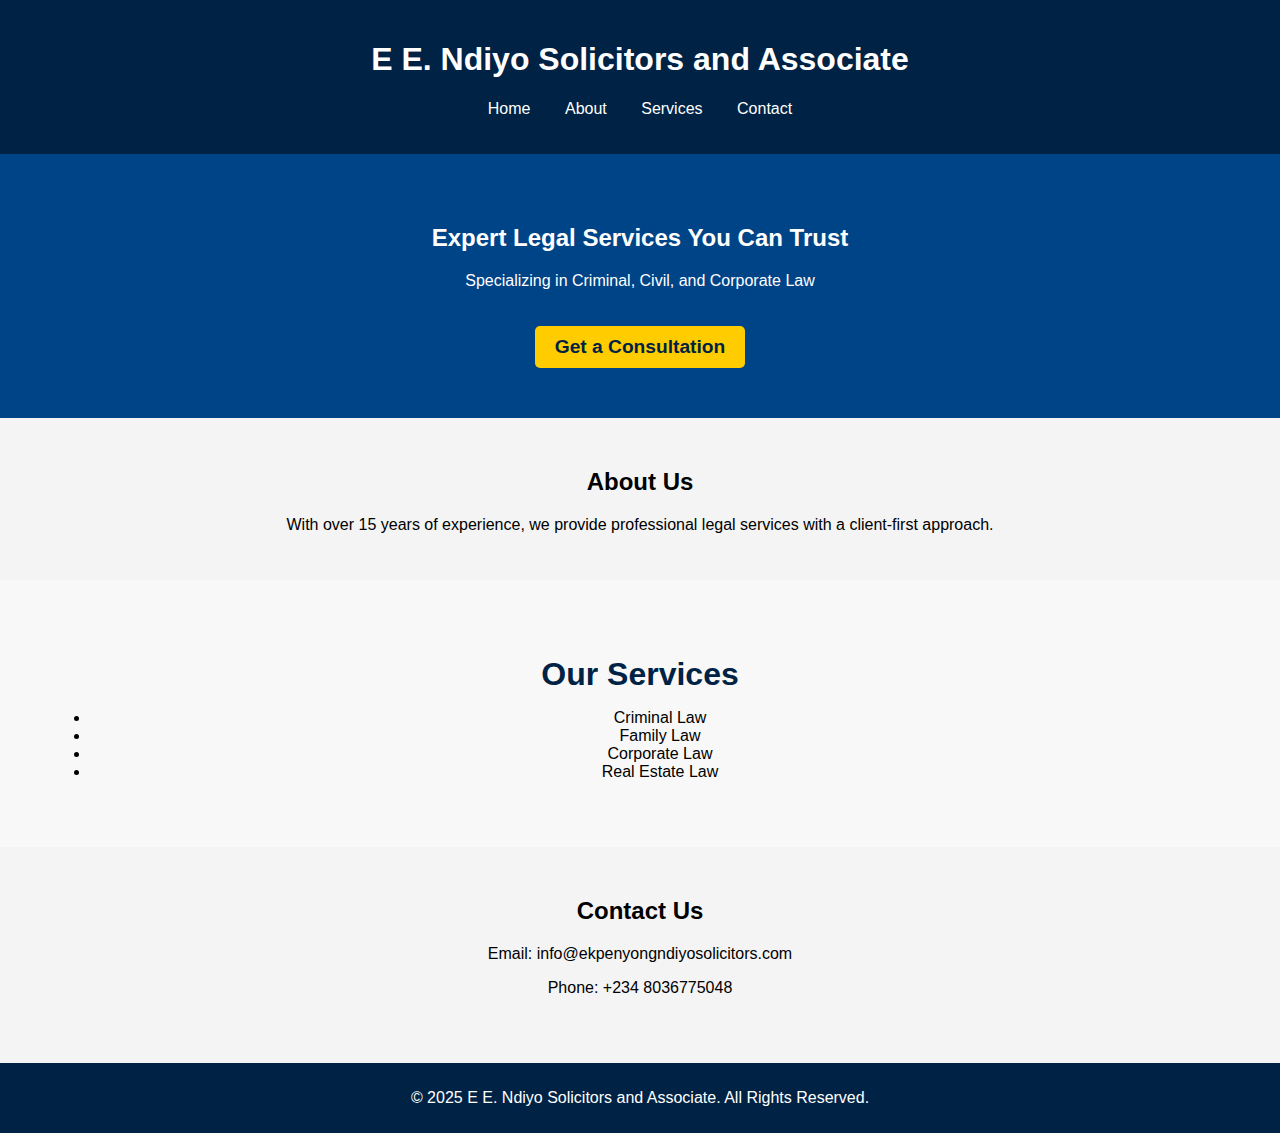
<file: index.html>
<!DOCTYPE html>
<html lang="en">
<head>
    <meta charset="UTF-8">
    <meta name="viewport" content="width=device-width, initial-scale=1.0">
    <title>Bar. E E. Ndiyo Solicitors and Associate </title>
    <link rel="stylesheet" href="style.css">
</head>
<body>
    <header>
        <h1> E E. Ndiyo Solicitors and Associate</h1>
        <nav>
            <ul>
                <li><a href="index.html">Home</a></li>
                <li><a href="about.html">About</a></li>
                <li><a href="service.html">Services</a></li>
                <li><a href="contact.html">Contact</a></li>
            </ul>
        </nav>
    </header>

    <section class="hero">
        <h2>Expert Legal Services You Can Trust</h2>
        <p>Specializing in Criminal, Civil, and Corporate Law</p>
        <a href="#contact" class="btn">Get a Consultation</a>
    </section>

    <section class="about">
        <h2>About Us</h2>
        <p>With over 15 years of experience, we provide professional legal services with a client-first approach.</p>
    </section>

    <section class="services">
        <h2>Our Services</h2>
        <ul>
            <li>Criminal Law</li>
            <li>Family Law</li>
            <li>Corporate Law</li>
            <li>Real Estate Law</li>
        </ul>
    </section>

    <section id="contact">
        <h2>Contact Us</h2>
        <p>Email: info@ekpenyongndiyosolicitors.com</p>
        <p>Phone: +234 8036775048</p>
    </section>

    <footer>
        <p>&copy; 2025 E E. Ndiyo Solicitors and Associate. All Rights Reserved.</p>
    </footer>
</body>
</html>
</file>
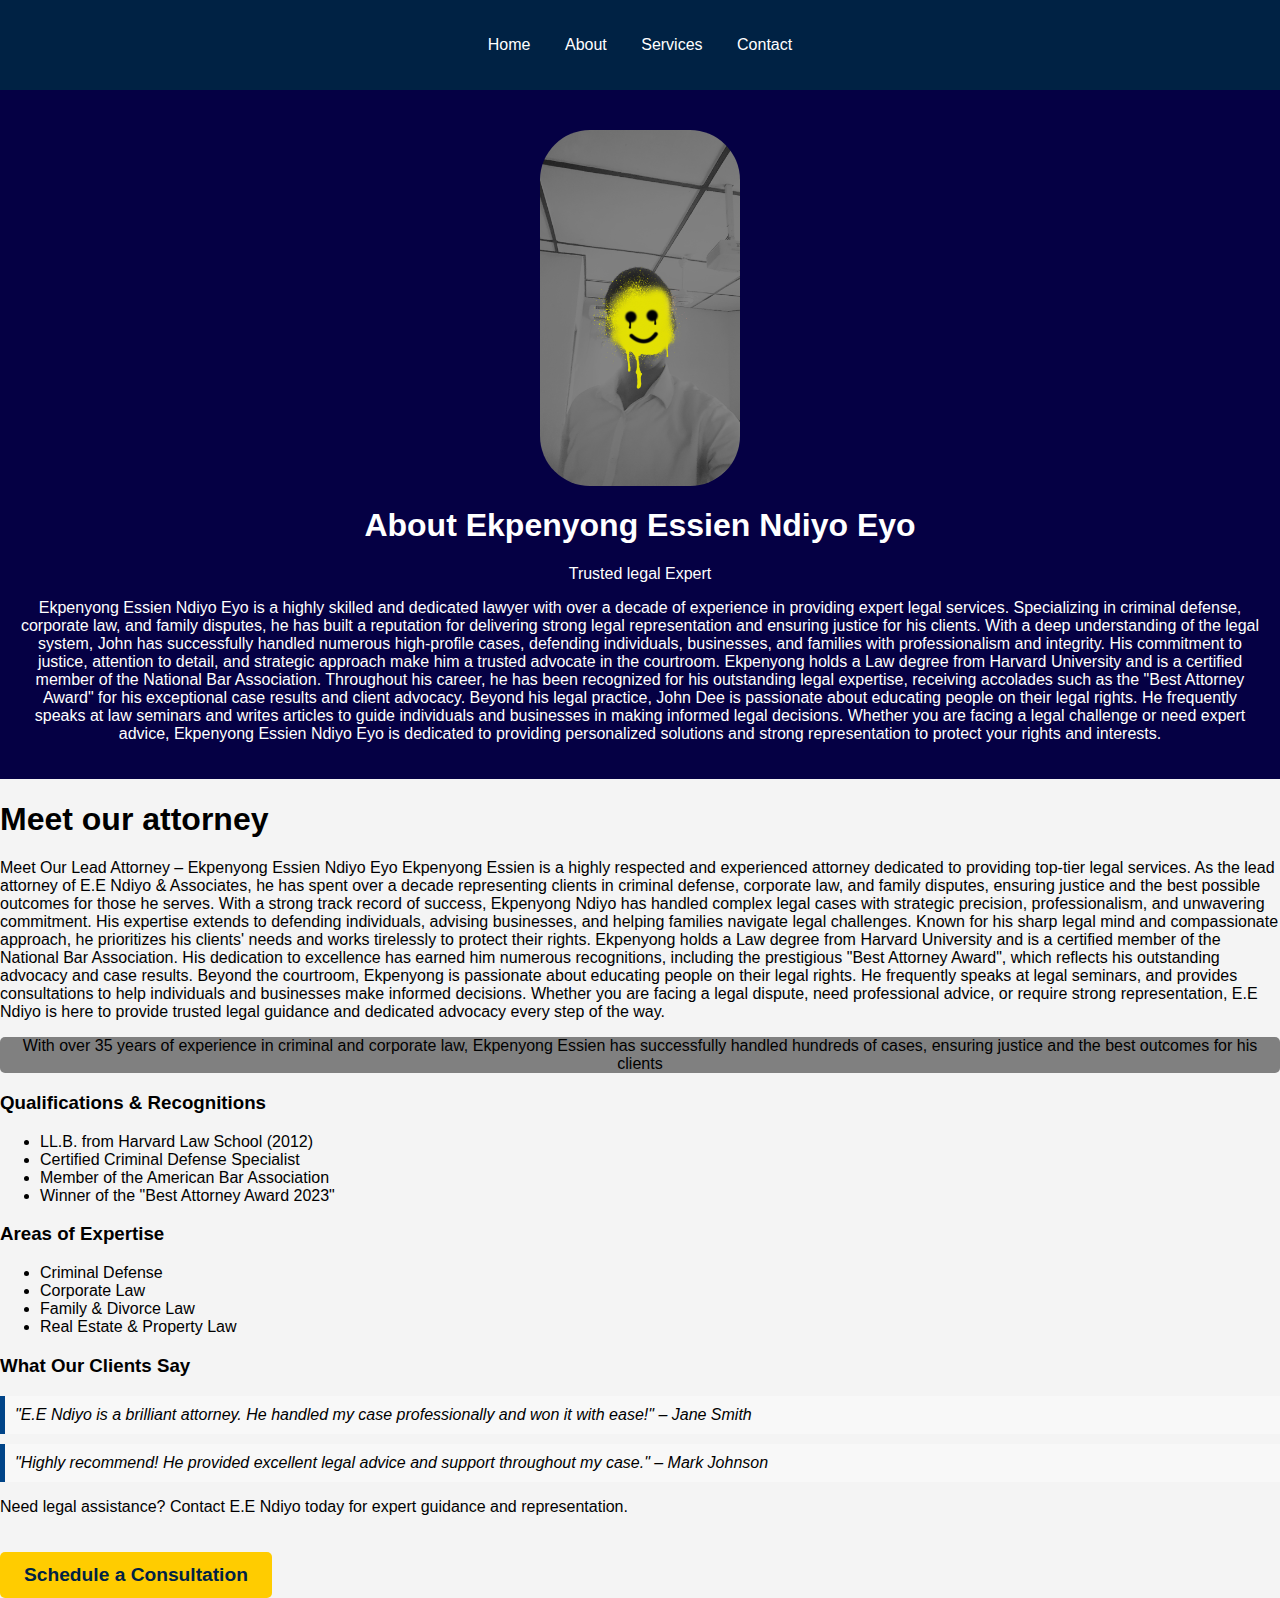
<file: about.html>
<!DOCTYPE html>
<html lang="en">
<head>
    <meta charset="UTF-8">
    <meta name="viewport" content="width=device-width, initial-scale=1.0">
    <title> Bar. Ekenyong Essien Ndiyo Eyo </title>
    <link rel="stylesheet" href="style.css">
</head>
<body>
         <header>
                  <nav>
                      <ul>
                          <li><a href="index.html">Home</a></li>
                          <li><a href="about.html">About</a></li>
                          <li><a href="service.html">Services</a></li>
                          <li><a href="contact.html">Contact</a></li>
                      </ul>
                  </nav>
              </header>
         <header class="head">
            <img src="Snapchat-1727087374.jpg" class="lawyer-photo">
                  <h1 class="abtt">
         <h1>About Ekpenyong Essien Ndiyo Eyo </h1>
         <p>Trusted legal Expert</p>
                  </h1>
         <p>Ekpenyong Essien Ndiyo Eyo is a highly skilled and dedicated lawyer with over a decade of experience in providing expert legal services. Specializing in criminal defense, corporate law, and family disputes, he has built a reputation for delivering strong legal representation and ensuring justice for his clients.

                  With a deep understanding of the legal system, John has successfully handled numerous high-profile cases, defending individuals, businesses, and families with professionalism and integrity. His commitment to justice, attention to detail, and strategic approach make him a trusted advocate in the courtroom.
                  
                  Ekpenyong holds a Law degree from Harvard University and is a certified member of the National Bar Association. Throughout his career, he has been recognized for his outstanding legal expertise, receiving accolades such as the "Best Attorney Award" for his exceptional case results and client advocacy.
                  
                  Beyond his legal practice, John Dee is passionate about educating people on their legal rights. He frequently speaks at law seminars and writes articles to guide individuals and businesses in making informed legal decisions.
                  
                  Whether you are facing a legal challenge or need expert advice, Ekpenyong Essien Ndiyo Eyo is dedicated to providing personalized solutions and strong representation to protect your rights and interests.
                  </p>
         </header>
         <h1 class="met">
                  Meet our attorney 
         </h1>
         <p class="john">
                  Meet Our Lead Attorney – Ekpenyong Essien Ndiyo Eyo 
Ekpenyong Essien is a highly respected and experienced attorney dedicated to providing top-tier legal services. As the lead attorney of E.E Ndiyo & Associates, he has spent over a decade representing clients in criminal defense, corporate law, and family disputes, ensuring justice and the best possible outcomes for those he serves.

With a strong track record of success, Ekpenyong Ndiyo has handled complex legal cases with strategic precision, professionalism, and unwavering commitment. His expertise extends to defending individuals, advising businesses, and helping families navigate legal challenges. Known for his sharp legal mind and compassionate approach, he prioritizes his clients' needs and works tirelessly to protect their rights.

Ekpenyong holds a Law degree from Harvard University and is a certified member of the National Bar Association. His dedication to excellence has earned him numerous recognitions, including the prestigious "Best Attorney Award", which reflects his outstanding advocacy and case results.

Beyond the courtroom, Ekpenyong is passionate about educating people on their legal rights. He frequently speaks at legal seminars, and provides consultations to help individuals and businesses make informed decisions.

Whether you are facing a legal dispute, need professional advice, or require strong representation, E.E Ndiyo  is here to provide trusted legal guidance and dedicated advocacy every step of the way.
         </p>
         <div class="meet">
                  With over 35 years of experience in criminal and corporate law, Ekpenyong Essien has successfully handled hundreds of cases, ensuring justice and the best outcomes for his clients
         </div>
         <h3>Qualifications & Recognitions</h3>
<ul>
    <li>LL.B. from Harvard Law School (2012)</li>
    <li>Certified Criminal Defense Specialist</li>
    <li>Member of the American Bar Association</li>
    <li>Winner of the "Best Attorney Award 2023"</li>
</ul>
<h3>Areas of Expertise</h3>
<ul>
    <li>Criminal Defense</li>
    <li>Corporate Law</li>
    <li>Family & Divorce Law</li>
    <li>Real Estate & Property Law</li>
</ul>
<h3>What Our Clients Say</h3>
<blockquote>
    "E.E Ndiyo is a brilliant attorney. He handled my case professionally and won it with ease!" – Jane Smith
</blockquote>
<blockquote>
    "Highly recommend! He provided excellent legal advice and support throughout my case." – Mark Johnson
</blockquote>
<p class="yea">
    Need legal assistance? Contact E.E Ndiyo today for expert guidance and representation.
</p>
<a href="contact.html" class="btn">Schedule a Consultation</a>

         
</body>
</html>
</file>
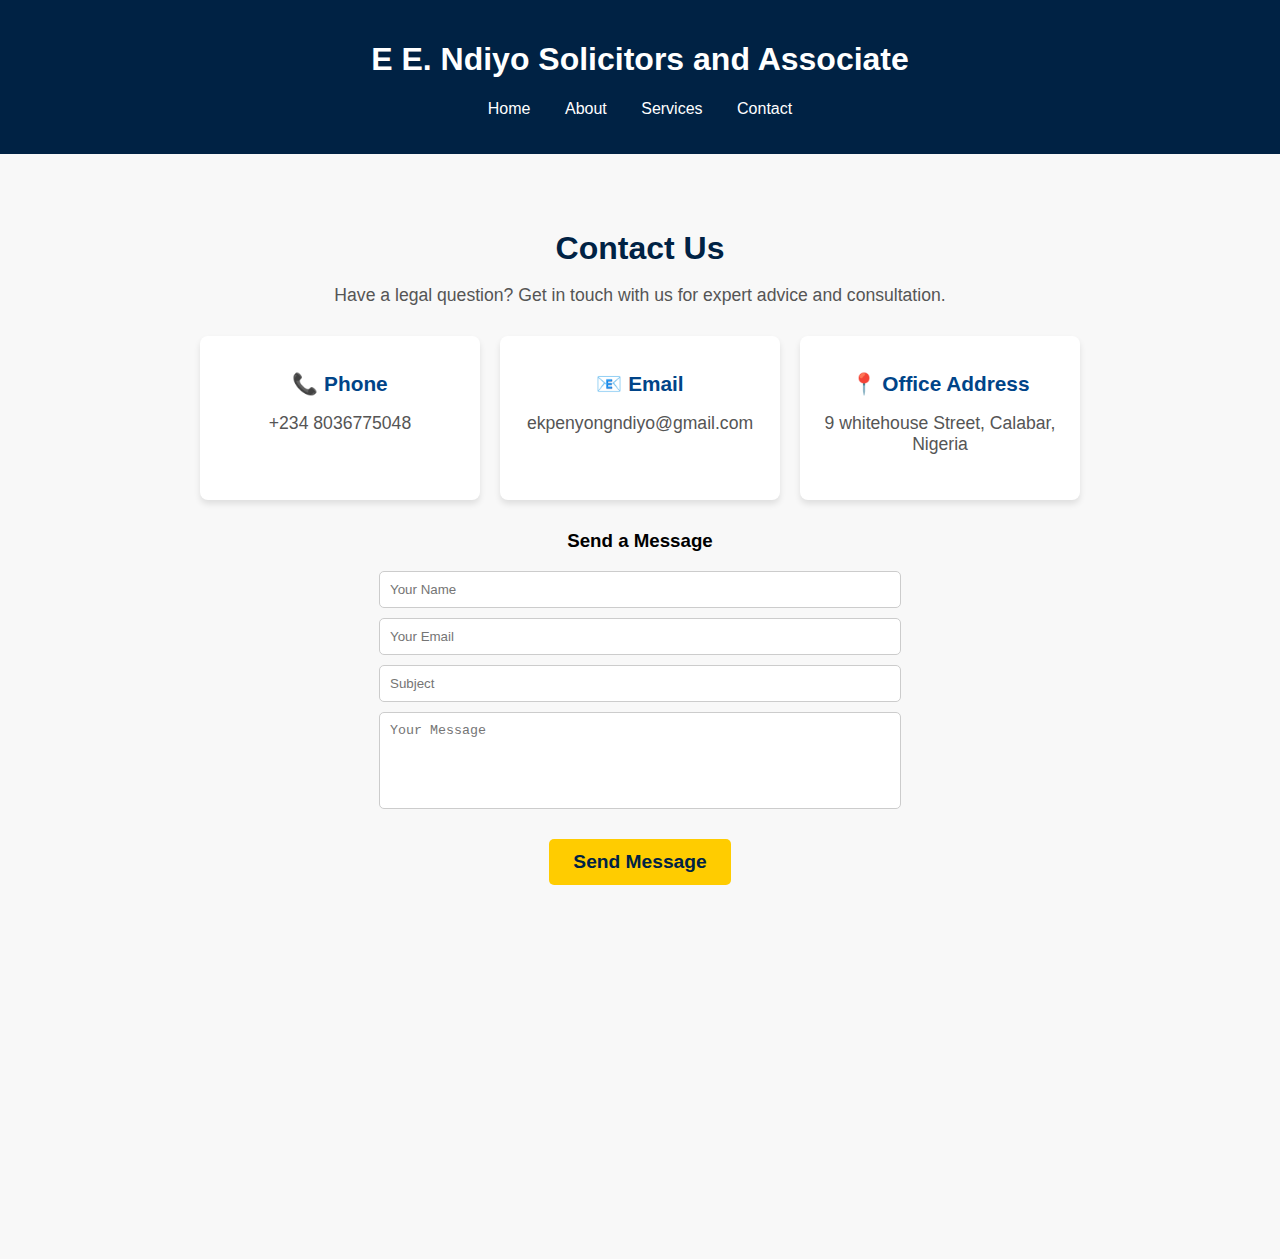
<file: contact.html>
<!DOCTYPE html>
<html lang="en">
<head>
    <meta charset="UTF-8">
    <meta name="viewport" content="width=device-width, initial-scale=1.0">
    <title>Contact E.E Ndiyo - Lawyer</title>
    <link rel="stylesheet" href="style.css">
    <header>
         <h1> E E. Ndiyo Solicitors and Associate</h1>
         <nav>
             <ul>
                 <li><a href="index.html">Home</a></li>
                 <li><a href="about.html">About</a></li>
                 <li><a href="service.html">Services</a></li>
                 <li><a href="contact.html">Contact</a></li>
             </ul>
         </nav>
     </header>
</head>
<body>         
             <section class="contact">
                 <h2>Contact Us</h2>
                 <p>Have a legal question? Get in touch with us for expert advice and consultation.</p>
         
                 <div class="contact-info">
                     <div class="contact-item">
                         <h3>📞 Phone</h3>
                         <p>+234 8036775048</p>
                     </div>
         
                     <div class="contact-item">
                         <h3>📧 Email</h3>
                         <p>ekpenyongndiyo@gmail.com</p>
                     </div>
         
                     <div class="contact-item">
                         <h3>📍 Office Address</h3>
                         <p>9 whitehouse Street, Calabar, Nigeria</p>
                     </div>
                 </div>
         
                 <h3>Send a Message</h3>
                 <form action="submit_form.php" method="POST" class="contact-form">
                     <input type="text" name="name" placeholder="Your Name" required>
                     <input type="email" name="email" placeholder="Your Email" required>
                     <input type="text" name="subject" placeholder="Subject" required>
                     <textarea name="message" rows="5" placeholder="Your Message" required></textarea>
                     <button type="submit" class="btn">Send Message</button>
                 </form>
         
                 <!-- Google Map (Calabar, Nigeria) -->
                 <div class="map">
                     <iframe 
                         src="https://www.google.com/maps/embed?pb=!1m18!1m12!1m3!1d126902.03494741382!2d8.25620605389978!3d4.978773633571116!2m3!1f0!2f0!3f0!3m2!1i1024!2i768!4f13.1!3m3!1m2!1s0x106786bfc4b1b307%3A0x635e242b23b9d009!2sCalabar%2C%20Nigeria!5e0!3m2!1sen!2sng!4v1710256789012!5m2!1sen!2sng" 
                         width="100%" 
                         height="300" 
                         style="border:0;" 
                         allowfullscreen="" 
                         loading="lazy">
                     </iframe>
                 </div>
         
             </section>
         
         </body>
         </html>
</file>
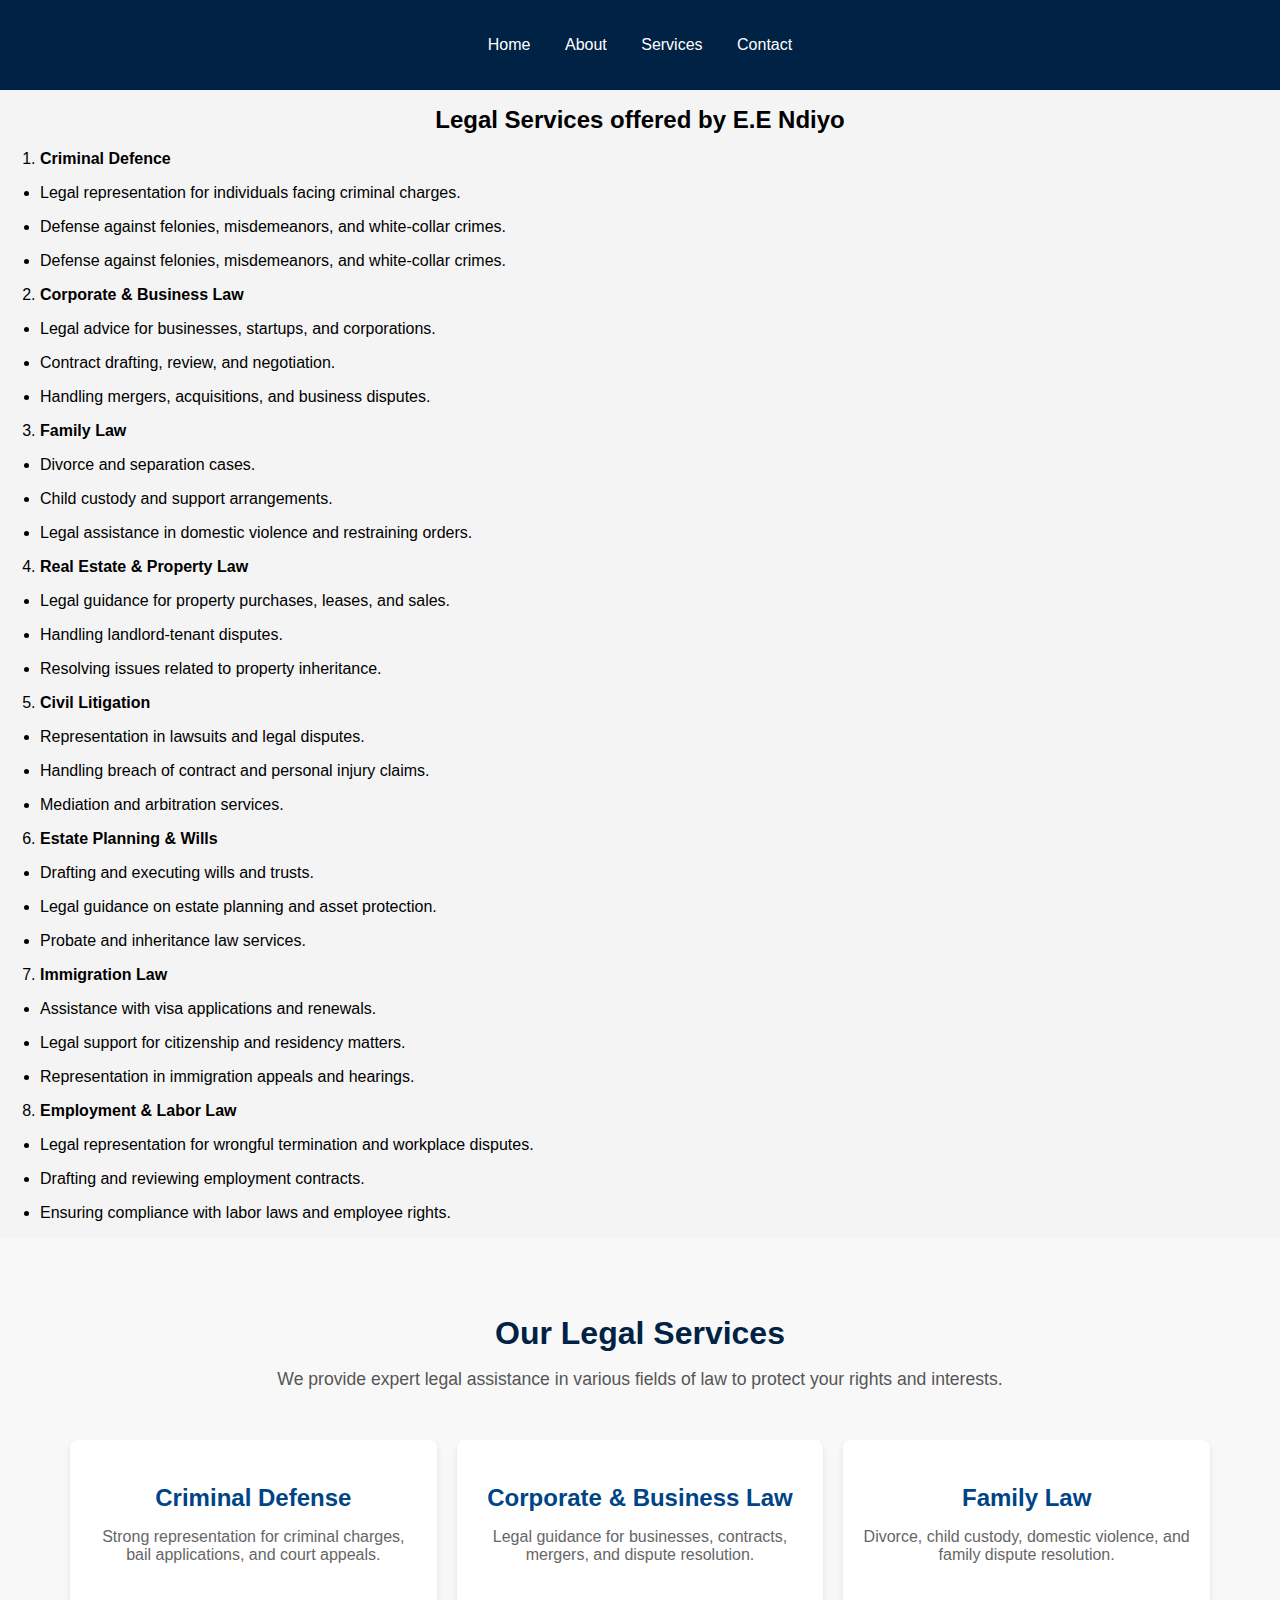
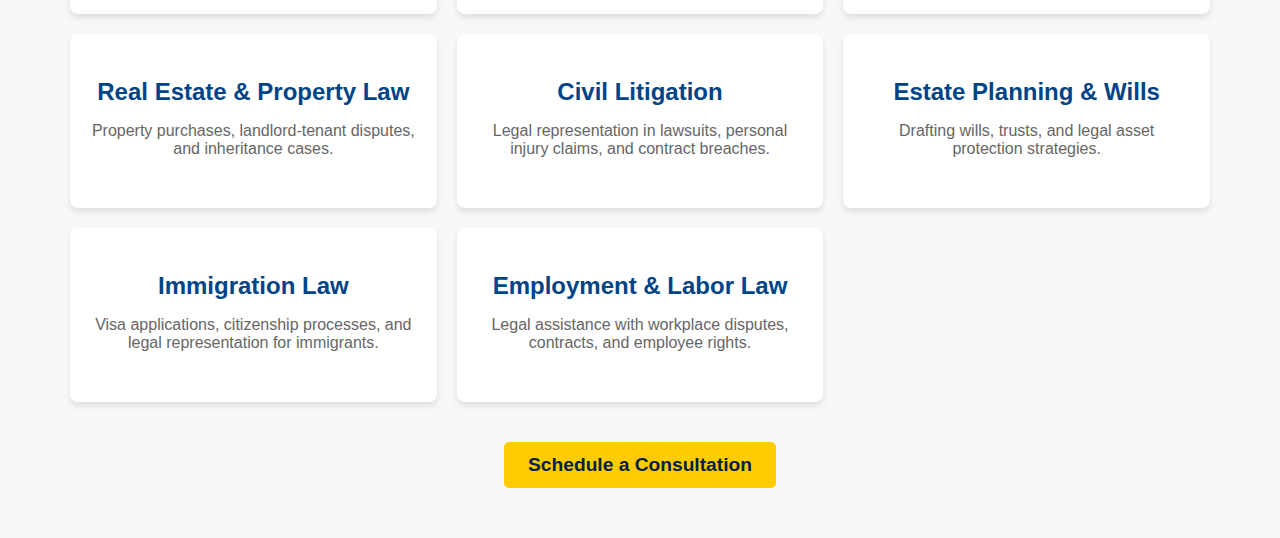
<file: service.html>
<!DOCTYPE html>
<html lang="en">
<head>
    <meta charset="UTF-8">
    <meta name="viewport" content="width=device-width, initial-scale=1.0">
    <title> Bar. Ekenyong Essien Ndiyo Eyo </title>
    <link rel="stylesheet" href="style.css">
</head>
<body>
         <header>
                  <nav>
                      <ul>
                          <li><a href="index.html">Home</a></li>
                          <li><a href="about.html">About</a></li>
                          <li><a href="service.html">Services</a></li>
                          <li><a href="contact.html">Contact</a></li>
                      </ul>
                  </nav>
              </header>
              <h1 class="leg">
                  Legal Services offered by E.E Ndiyo 
              </h1>
              <ol>
                  <li>
                           <b>
                           Criminal Defence
                  </b>
                  </li>
              </ol>
              <ul>
                  <li>
                           Legal representation for individuals facing criminal charges.
                  </li>
              </ul>
              <ul>
                  <li>
                           Defense against felonies, misdemeanors, and white-collar crimes.
                  </li>
              </ul>
               <ul>
                  <li>
                           Defense against felonies, misdemeanors, and white-collar crimes.
                  </li>
              </ul>
              <ol start="2">
                  <li>
                           <b>
                           Corporate & Business Law 
                  </b>
                  </li>
              </ol>
                  <ul>
                           <li>
                                    Legal advice for businesses, startups, and corporations.
                                    
                           </li>
                  </ul>
                  <ul>
                           <li>
                                    Contract drafting, review, and negotiation.
                           </li>
                       </ul>
                       <ul>
                           <li>
                                    Handling mergers, acquisitions, and business disputes.
                                    
                           </li>
                  </ul>
                  <ol start="3">
                           <li>
                                    <b>
                                    Family Law
                           </b>
                           </li>
                  </ol>
                  <ul>
                           <li>
                                    Divorce and separation cases.
                                    
                           </li>
                  </ul>
                  <ul>
                           <li>
                                    Child custody and support arrangements.
                                    
                           </li>
                  </ul>
                  <ul>
                           <li>
                                    Legal assistance in domestic violence and restraining orders.
                                    
                           </li>
                  </ul>
                  <ol start="4">
                           <li>
                                    <b>
                                    Real Estate & Property Law 
                                    </b>
                           </li>
                  </ol>
                  <ul>
                           <li>
                                    Legal guidance for property purchases, leases, and sales.

                                    
                           </li>
                  </ul>
                  <ul>
                           <li>
                                    Handling landlord-tenant disputes.
                                    
                           </li>
                  </ul>
                  <ul>
                           <li>
                                    Resolving issues related to property inheritance.
                                    
                           </li>
                  </ul>
                  <ol start="5">
                           <li>
                                    <b>
                                    Civil Litigation 
                                    </b>
                           </li>
                  </ol>
                  <ul>
                           <li>
                                    Representation in lawsuits and legal disputes.
                                    
                           </li>
                  </ul>
                  <ul>
                           <li>
                                    Handling breach of contract and personal injury claims.

                                    
                           </li>
                  </ul>
                  <ul>
                           <li>
                                    Mediation and arbitration services.
                                    
                           </li>
                  </ul>
                  <ol start="6">
                           <li>
                                    <b>
                                    Estate Planning & Wills 
                                    </b>
                           </li>
                  </ol>
                  <ul>
                           <li>
                                    Drafting and executing wills and trusts.
                                    
                                    
                           </li>
                  </ul>
                  <ul>
                           <li>
                                    Legal guidance on estate planning and asset protection.
                                    
                           </li>
                  </ul>
                  <ul>
                           <li>
                                    Probate and inheritance law services.
                                    
                           </li>
                  </ul>
                  <ol start="7">
                           <li>
                                    <b>
                                    Immigration Law
                                    </b>
                           </li>
                  </ol>
                  <ul>
                           <li>
                                    Assistance with visa applications and renewals.
                                    
                           </li>
                  </ul>
                  <ul>
                           <li>
                                    Legal support for citizenship and residency matters.
                                    
                           </li>
                  </ul>
                  <ul>
                           <li>
                                    Representation in immigration appeals and hearings.
                                    
                           </li>
                  </ul>
                  <ol start="8">
                           <li>
                                    <b>
                                    Employment & Labor Law
                                    </b>
                           </li>
                  </ol>
                  <ul>
                           <li>
                                    Legal representation for wrongful termination and workplace disputes.
                                    
                           </li>
                  </ul>
                     <ul>
                           <li>
                                    Drafting and reviewing employment contracts.
                                    
                           </li>
                  </ul>
                  <ul>
                           <li>
                                    Ensuring compliance with labor laws and employee rights.
                                    
                           </li>
                  </ul>
                  <section class="services">
                           <h2>Our Legal Services</h2>
                           <p>We provide expert legal assistance in various fields of law to protect your rights and interests.</p>
                       
                           <div class="service-list">
                               <div class="service">
                                   <h3>Criminal Defense</h3>
                                   <p>Strong representation for criminal charges, bail applications, and court appeals.</p>
                               </div>
                       
                               <div class="service">
                                   <h3>Corporate & Business Law</h3>
                                   <p>Legal guidance for businesses, contracts, mergers, and dispute resolution.</p>
                               </div>
                       
                               <div class="service">
                                   <h3>Family Law</h3>
                                   <p>Divorce, child custody, domestic violence, and family dispute resolution.</p>
                               </div>
                       
                               <div class="service">
                                   <h3>Real Estate & Property Law</h3>
                                   <p>Property purchases, landlord-tenant disputes, and inheritance cases.</p>
                               </div>
                       
                               <div class="service">
                                   <h3>Civil Litigation</h3>
                                   <p>Legal representation in lawsuits, personal injury claims, and contract breaches.</p>
                               </div>
                       
                               <div class="service">
                                   <h3>Estate Planning & Wills</h3>
                                   <p>Drafting wills, trusts, and legal asset protection strategies.</p>
                               </div>
                       
                               <div class="service">
                                   <h3>Immigration Law</h3>
                                   <p>Visa applications, citizenship processes, and legal representation for immigrants.</p>
                               </div>
                       
                               <div class="service">
                                   <h3>Employment & Labor Law</h3>
                                   <p>Legal assistance with workplace disputes, contracts, and employee rights.</p>
                               </div>
                           </div>
                       
                           <a href="contact.html" class="btn">Schedule a Consultation</a>
                       </section>
</file>
<file: style.css>
body {
         font-family: Arial, sans-serif;
         margin: 0;
         padding: 0;
         background-color: #f4f4f4;
     }
     
     header {
         background: #002244;
         color: white;
         padding: 20px;
         text-align: center;
     
     }
     .head{
         background:#050044;
         color: white;
         padding: 20px;
         text-align: center;
     }
     
     nav ul {
         list-style: none;
         padding: 0;
     }
     
     nav ul li {
         display: inline;
         margin: 0 15px;
     }
     
     nav ul li a {
         color: white;
         text-decoration: none;
     }
     
     .hero {
         text-align: center;
         padding: 50px;
         background: #004488;
         color: white;
     }
     
     .hero .btn {
         display: inline-block;
         padding: 10px 20px;
         background: #ffcc00;
         color: #002244;
         text-decoration: none;
         border-radius: 5px;
     }
     
     .about, .services, #contact {
         text-align: center;
         padding: 30px;
     }
     
     footer {
         text-align: center;
         background: #002244;
         color: white;
         padding: 10px;
         margin-top: 20px;
     }
     .meet{
         text-align: center;
         background-color: grey;
         border-radius: 5px;
     }
     .lawyer-photo{
        width: 200px;
        border-radius: 50px;
        display: block;
        margin: 20px auto;
     }
     blockquote {
        font-style: italic;
        background: #f8f8f8;
        padding: 10px;
        border-left: 5px solid #004488;
        margin: 10px 0;
    }
    .btn {
        display: inline-block;
        background: #ffcc00;
        color: #002244;
        padding: 10px 20px;
        text-decoration: none;
        border-radius: 5px;
        font-weight: bold;
    }
    .leg{
        text-align: center;
        font-family:Bernard MT Condensed, Geneva, Tahoma, sans-serif;
        font-size: x-large;
    }
    .services {
        text-align: center;
        padding: 50px;
        background: #f8f8f8;
    }
    
    .services h2 {
        color: #002244;
        font-size: 2rem;
        margin-bottom: 10px;
    }
    
    .services p {
        font-size: 1.1rem;
        color: #555;
        margin-bottom: 30px;
    }
    
    .service-list {
        display: grid;
        grid-template-columns: repeat(auto-fit, minmax(300px, 1fr));
        gap: 20px;
        padding: 20px;
    }
    
    .service {
        background: white;
        padding: 20px;
        border-radius: 8px;
        box-shadow: 0px 4px 6px rgba(0, 0, 0, 0.1);
        transition: 0.3s;
    }
    
    .service:hover {
        transform: translateY(-5px);
    }
    
    .service h3 {
        color: #004488;
        font-size: 1.5rem;
        margin-bottom: 10px;
    }
    
    .service p {
        color: #666;
        font-size: 1rem;
    }
    
    .btn {
        display: inline-block;
        background: #ffcc00;
        color: #002244;
        padding: 12px 24px;
        text-decoration: none;
        border-radius: 5px;
        font-size: 1.2rem;
        font-weight: bold;
        margin-top: 20px;
        transition: 0.3s;
    }
    
    .btn:hover {
        background: #e6b800;
    }
    .contact {
        text-align: center;
        padding: 50px;
        background: #f8f8f8;
    }
    
    .contact h2 {
        color: #002244;
        font-size: 2rem;
        margin-bottom: 10px;
    }
    
    .contact p {
        font-size: 1.1rem;
        color: #555;
        margin-bottom: 30px;
    }
    
    .contact-info {
        display: flex;
        flex-wrap: wrap;
        justify-content: center;
        gap: 20px;
        margin-bottom: 30px;
    }
    
    .contact-item {
        background: white;
        padding: 15px;
        border-radius: 8px;
        box-shadow: 0px 4px 6px rgba(0, 0, 0, 0.1);
        width: 250px;
    }
    
    .contact-item h3 {
        color: #004488;
        font-size: 1.3rem;
        margin-bottom: 5px;
    }
    
    .contact-form {
        display: flex;
        flex-direction: column;
        align-items: center;
        gap: 10px;
        max-width: 500px;
        margin: 0 auto;
    }
    
    .contact-form input,
    .contact-form textarea {
        width: 100%;
        padding: 10px;
        border: 1px solid #ccc;
        border-radius: 5px;
    }
    
    .contact-form textarea {
        resize: none;
    }
    
    .btn {
        display: inline-block;
        background: #ffcc00;
        color: #002244;
        padding: 12px 24px;
        text-decoration: none;
        border-radius: 5px;
        font-size: 1.2rem;
        font-weight: bold;
        cursor: pointer;
        border: none;
        transition: 0.3s;
    }
    
    .btn:hover {
        background: #e6b800;
    }
    
    .map {
        margin-top: 20px;
    }
</file>
